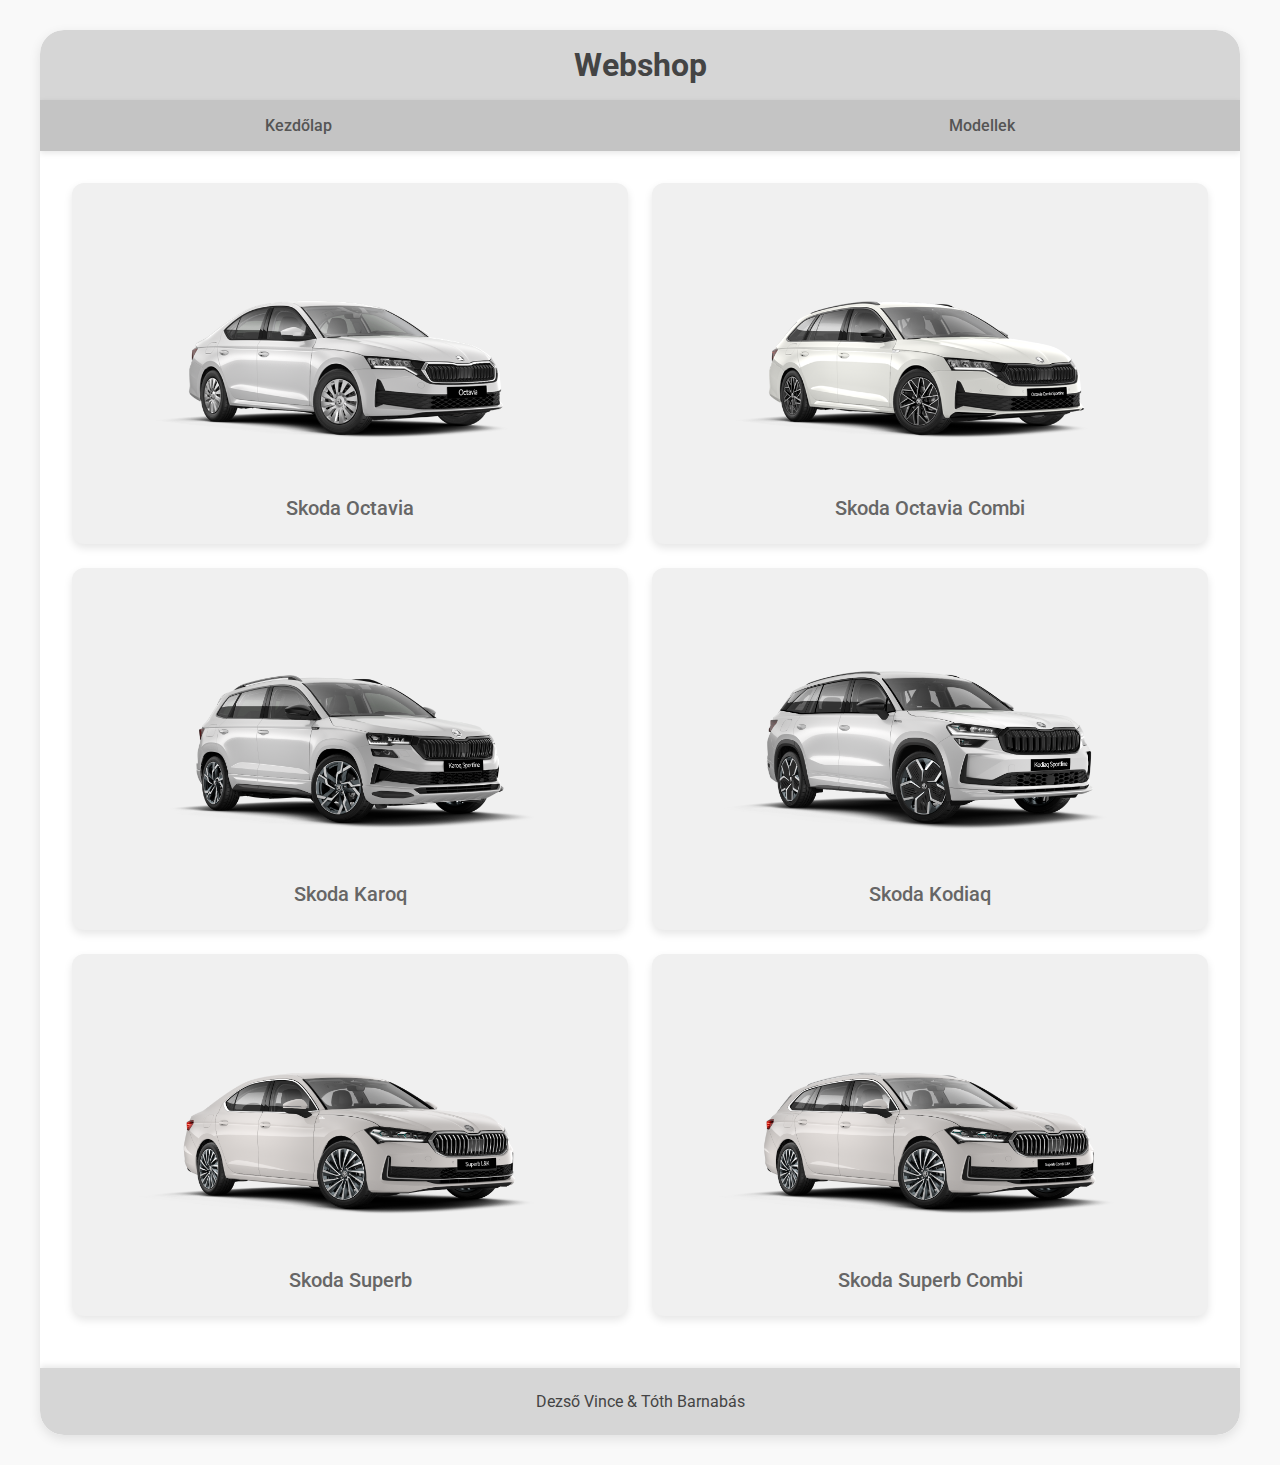
<file: index.html>
<!DOCTYPE html>
<html lang="hu">
<head>
    <meta charset="UTF-8">
    <meta name="viewport" content="width=device-width, initial-scale=1.0">
    <title>Skoda</title>
    <link rel="stylesheet" href="elrendezes.css">
</head>
<body>
    <main>
        <header>
            <h1>Webshop</h1>
        </header>
        <nav>
            <ul>
                <li><a href="#">Kezdőlap</a></li>
                <li><a href="#">Modellek</a></li>
            </ul>
        </nav>
        <aside>

        </aside>
        <article>
            <div class="kepek">
                <a href="octavia.html"><img src="kepek/octavia_white.webp" alt="octavia_white"></a>
                <h2>Skoda Octavia</h2>
            </div>
            <div class="kepek">
                <a href="octaviacombi.html"><img src="kepek/octaviacombi_white.webp" alt="octaviacombi_white"></a>
                <h2>Skoda Octavia Combi</h2>
            </div>
            <div class="kepek">
                <a href="karoq.html"><img src="kepek/karoq_white.webp" alt="karoq_white"></a>
                <h2>Skoda Karoq</h2>
            </div>
            <div class="kepek">
                <a href="kodiaq.html"><img src="kepek/kodiaq_white.webp" alt="kodiaq_white"></a>
                <h2>Skoda Kodiaq</h2>
            </div>
            <div class="kepek">
                <a href="superb.html"><img src="kepek/superb_white.webp" alt="superb_white"></a>
                <h2>Skoda Superb</h2>
            </div>
            <div class="kepek">
                <a href="superbcombi.html"><img src="kepek/superbcombi_white.webp" alt="superbcombi_white"></a>
                <h2>Skoda Superb Combi</h2>
            </div>
        </article>
        <footer>
            <p>Dezső Vince & Tóth Barnabás</p>
        </footer>
    </main>
</body>
</html>
</file>
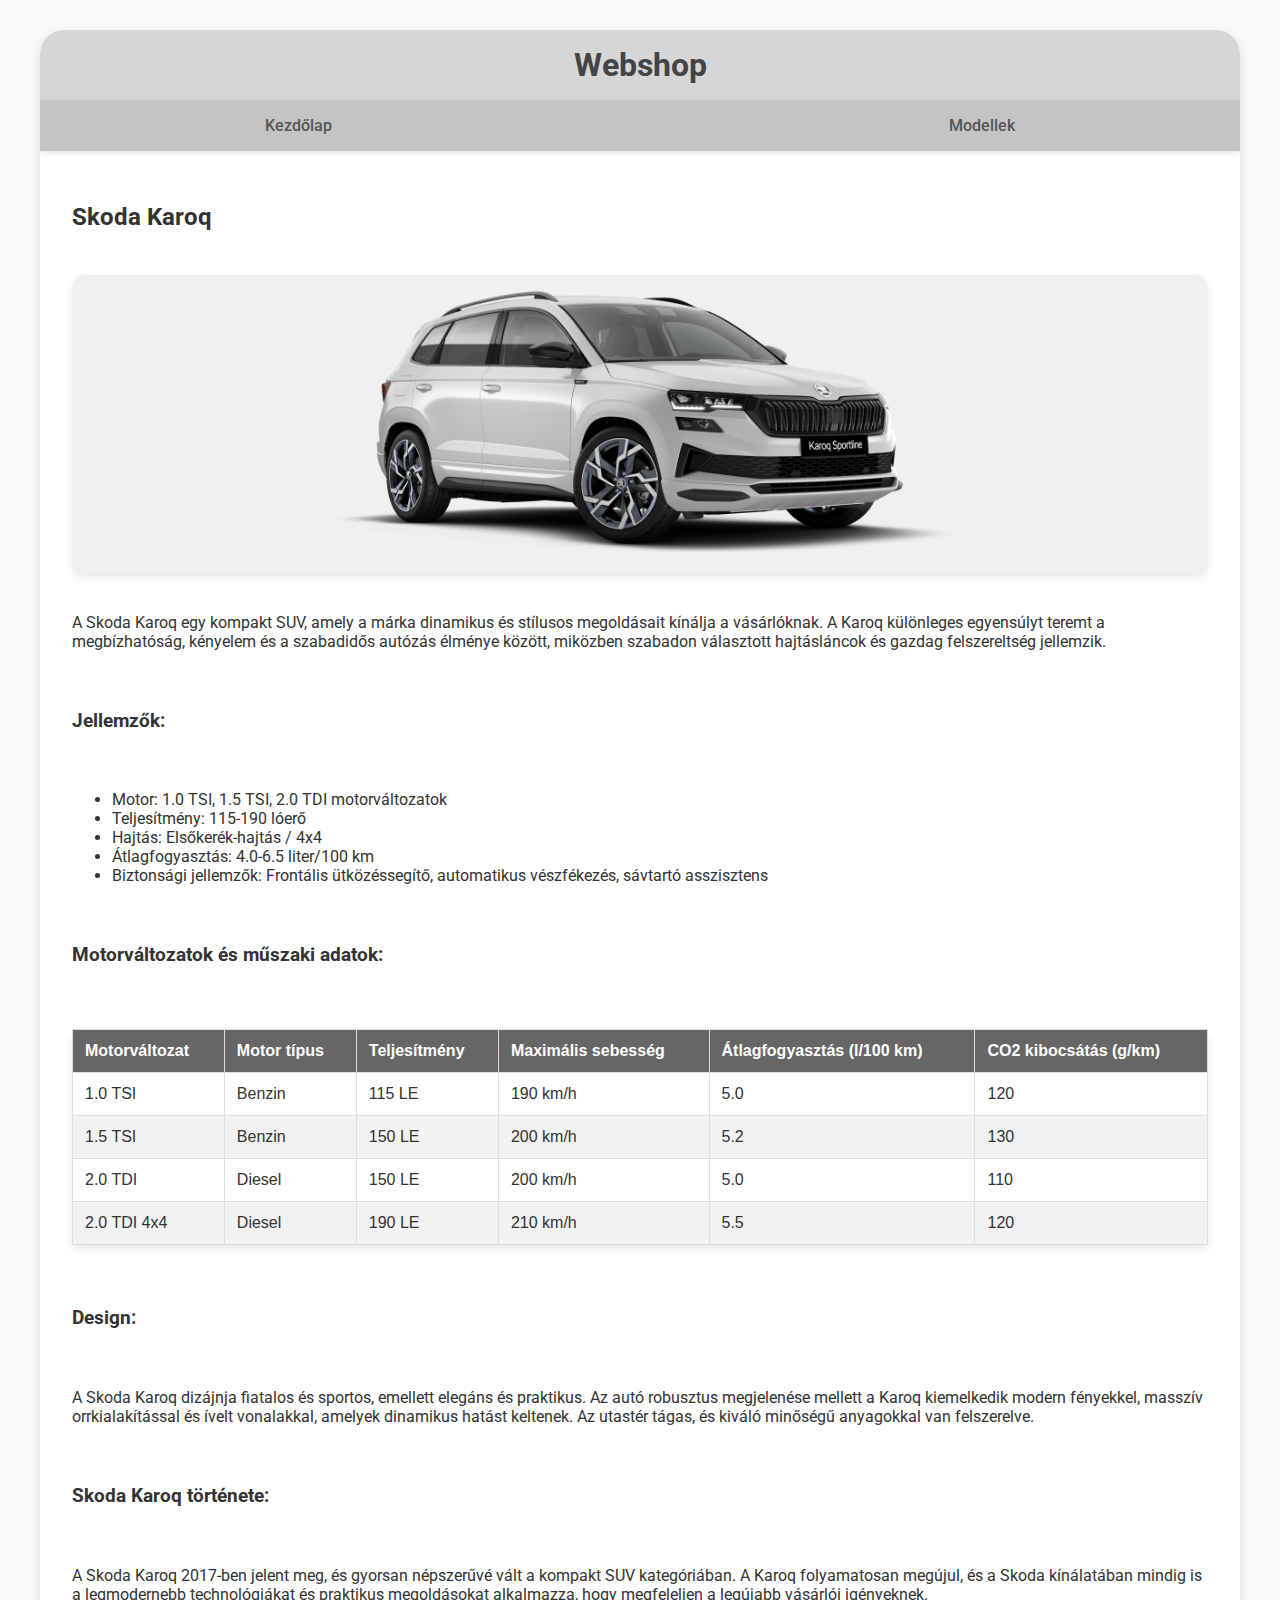
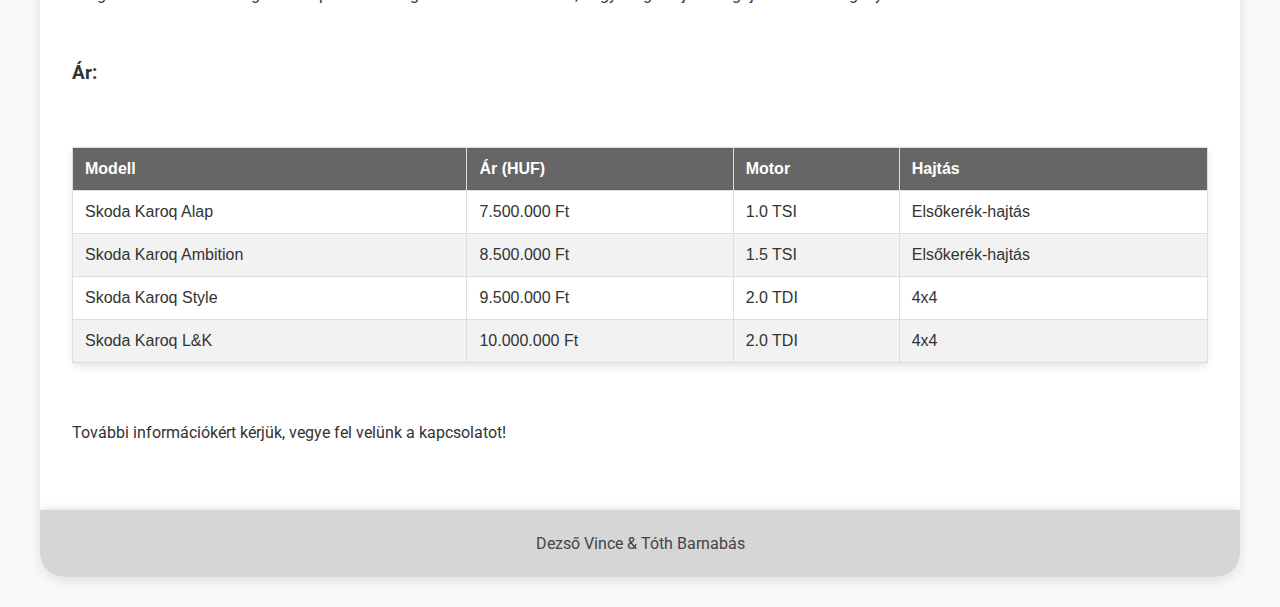
<file: karoq.html>
<!DOCTYPE html>
<html lang="hu">
<head>
    <meta charset="UTF-8">
    <meta name="viewport" content="width=device-width, initial-scale=1.0">
    <title>Skoda Karoq</title>
    <link rel="stylesheet" href="elrendezes.css">
    <link rel="stylesheet" href="style.css">
</head>
<body>
    <main>
        <header>
            <h1>Webshop</h1>
        </header>
        <nav>
            <ul>
                <li><a href="index.html">Kezdőlap</a></li>
                <li><a href="models.html">Modellek</a></li>
            </ul>
        </nav>
        <article>
            <h2>Skoda Karoq</h2>
            <div class="kepek">
                <img src="kepek/karoq_white.webp" alt="Skoda Karoq" />
            </div>
            <p>A Skoda Karoq egy kompakt SUV, amely a márka dinamikus és stílusos megoldásait kínálja a vásárlóknak. A Karoq különleges egyensúlyt teremt a megbízhatóság, kényelem és a szabadidős autózás élménye között, miközben szabadon választott hajtásláncok és gazdag felszereltség jellemzik.</p>

            <h3>Jellemzők:</h3>
            <ul>
                <li>Motor: 1.0 TSI, 1.5 TSI, 2.0 TDI motorváltozatok</li>
                <li>Teljesítmény: 115-190 lóerő</li>
                <li>Hajtás: Elsőkerék-hajtás / 4x4</li>
                <li>Átlagfogyasztás: 4.0-6.5 liter/100 km</li>
                <li>Biztonsági jellemzők: Frontális ütközéssegítő, automatikus vészfékezés, sávtartó asszisztens</li>
            </ul>

            <h3>Motorváltozatok és műszaki adatok:</h3>
            <table>
                <thead>
                    <tr>
                        <th>Motorváltozat</th>
                        <th>Motor típus</th>
                        <th>Teljesítmény</th>
                        <th>Maximális sebesség</th>
                        <th>Átlagfogyasztás (l/100 km)</th>
                        <th>CO2 kibocsátás (g/km)</th>
                    </tr>
                </thead>
                <tbody>
                    <tr>
                        <td>1.0 TSI</td>
                        <td>Benzin</td>
                        <td>115 LE</td>
                        <td>190 km/h</td>
                        <td>5.0</td>
                        <td>120</td>
                    </tr>
                    <tr>
                        <td>1.5 TSI</td>
                        <td>Benzin</td>
                        <td>150 LE</td>
                        <td>200 km/h</td>
                        <td>5.2</td>
                        <td>130</td>
                    </tr>
                    <tr>
                        <td>2.0 TDI</td>
                        <td>Diesel</td>
                        <td>150 LE</td>
                        <td>200 km/h</td>
                        <td>5.0</td>
                        <td>110</td>
                    </tr>
                    <tr>
                        <td>2.0 TDI 4x4</td>
                        <td>Diesel</td>
                        <td>190 LE</td>
                        <td>210 km/h</td>
                        <td>5.5</td>
                        <td>120</td>
                    </tr>
                </tbody>
            </table>

            <h3>Design:</h3>
            <p>A Skoda Karoq dizájnja fiatalos és sportos, emellett elegáns és praktikus. Az autó robusztus megjelenése mellett a Karoq kiemelkedik modern fényekkel, masszív orrkialakítással és ívelt vonalakkal, amelyek dinamikus hatást keltenek. Az utastér tágas, és kiváló minőségű anyagokkal van felszerelve.</p>

            <h3>Skoda Karoq története:</h3>
            <p>A Skoda Karoq 2017-ben jelent meg, és gyorsan népszerűvé vált a kompakt SUV kategóriában. A Karoq folyamatosan megújul, és a Skoda kínálatában mindig is a legmodernebb technológiákat és praktikus megoldásokat alkalmazza, hogy megfeleljen a legújabb vásárlói igényeknek.</p>

            <h3>Ár:</h3>
            <table>
                <thead>
                    <tr>
                        <th>Modell</th>
                        <th>Ár (HUF)</th>
                        <th>Motor</th>
                        <th>Hajtás</th>
                    </tr>
                </thead>
                <tbody>
                    <tr>
                        <td>Skoda Karoq Alap</td>
                        <td>7.500.000 Ft</td>
                        <td>1.0 TSI</td>
                        <td>Elsőkerék-hajtás</td>
                    </tr>
                    <tr>
                        <td>Skoda Karoq Ambition</td>
                        <td>8.500.000 Ft</td>
                        <td>1.5 TSI</td>
                        <td>Elsőkerék-hajtás</td>
                    </tr>
                    <tr>
                        <td>Skoda Karoq Style</td>
                        <td>9.500.000 Ft</td>
                        <td>2.0 TDI</td>
                        <td>4x4</td>
                    </tr>
                    <tr>
                        <td>Skoda Karoq L&K</td>
                        <td>10.000.000 Ft</td>
                        <td>2.0 TDI</td>
                        <td>4x4</td>
                    </tr>
                </tbody>
            </table>

            <p>További információkért kérjük, vegye fel velünk a kapcsolatot!</p>
        </article>
        <footer>
            <p>Dezső Vince & Tóth Barnabás</p>
        </footer>
    </main>
</body>
</html>
</file>
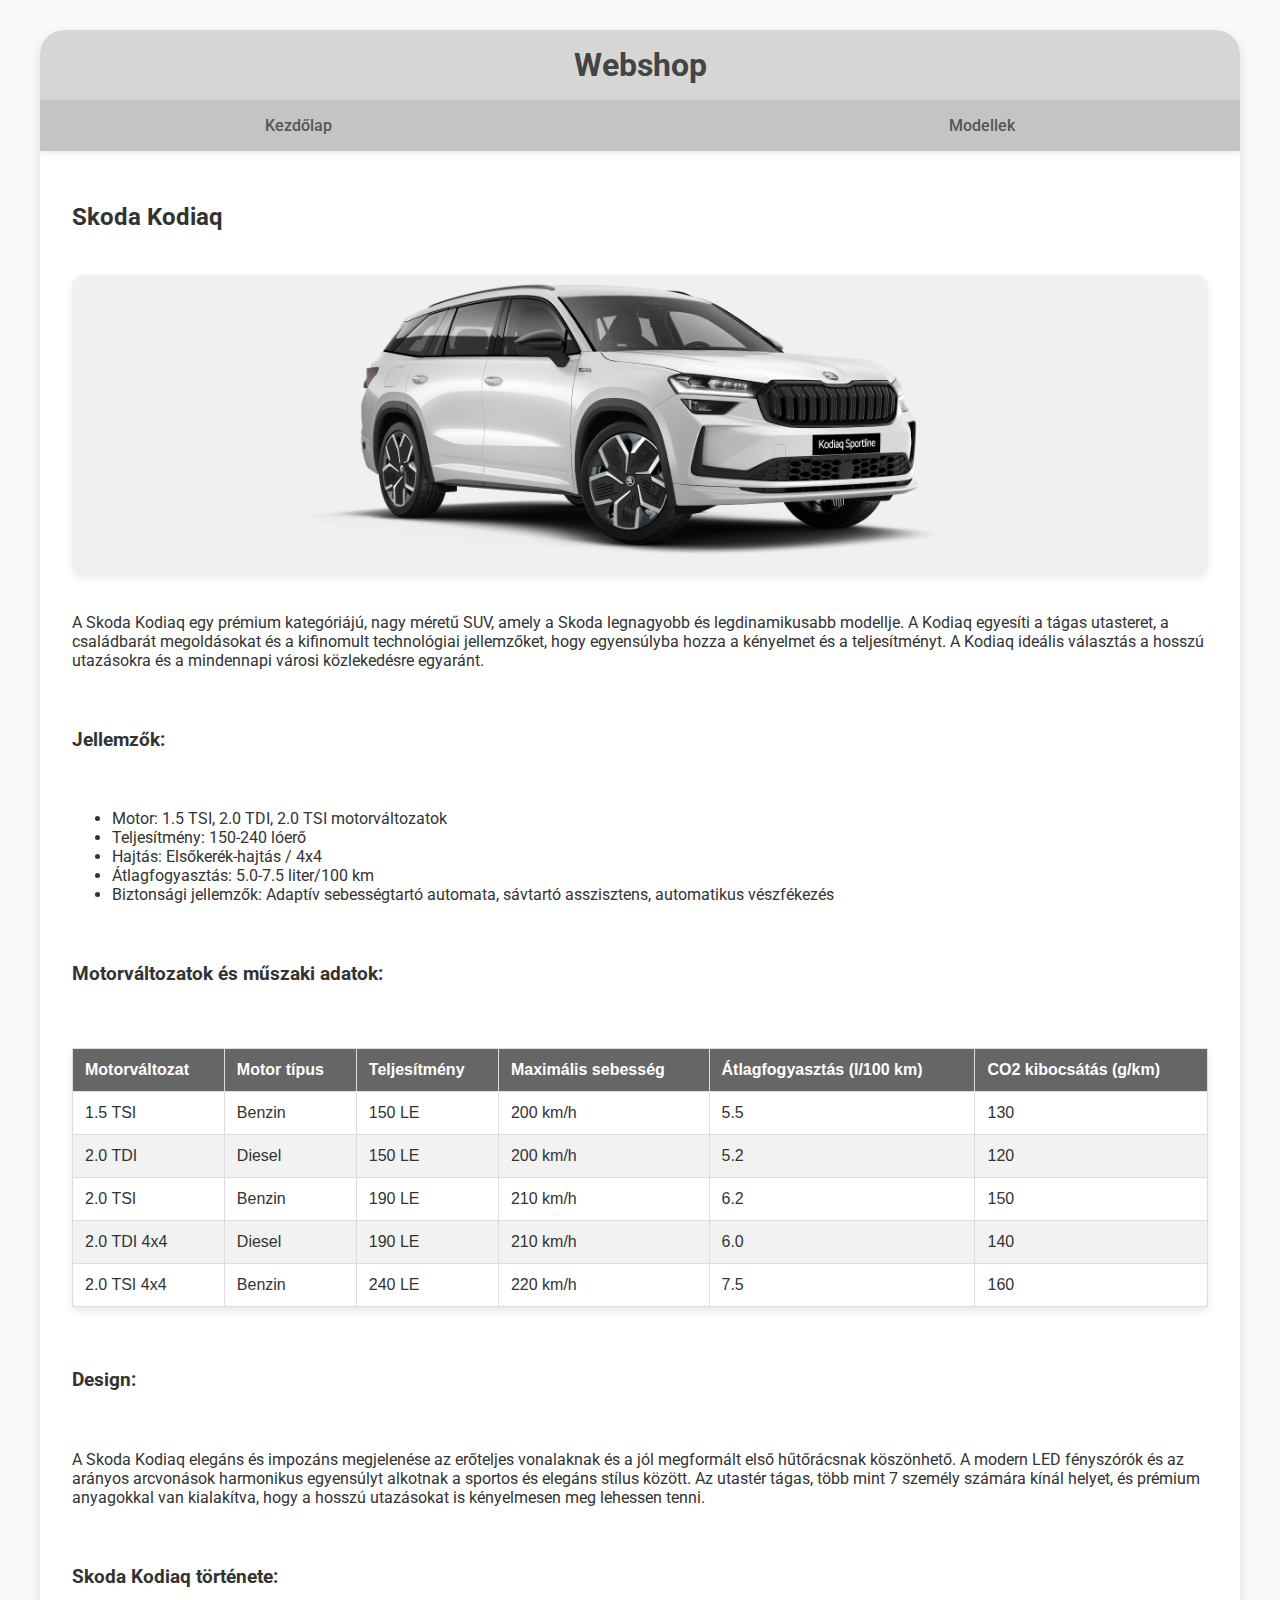
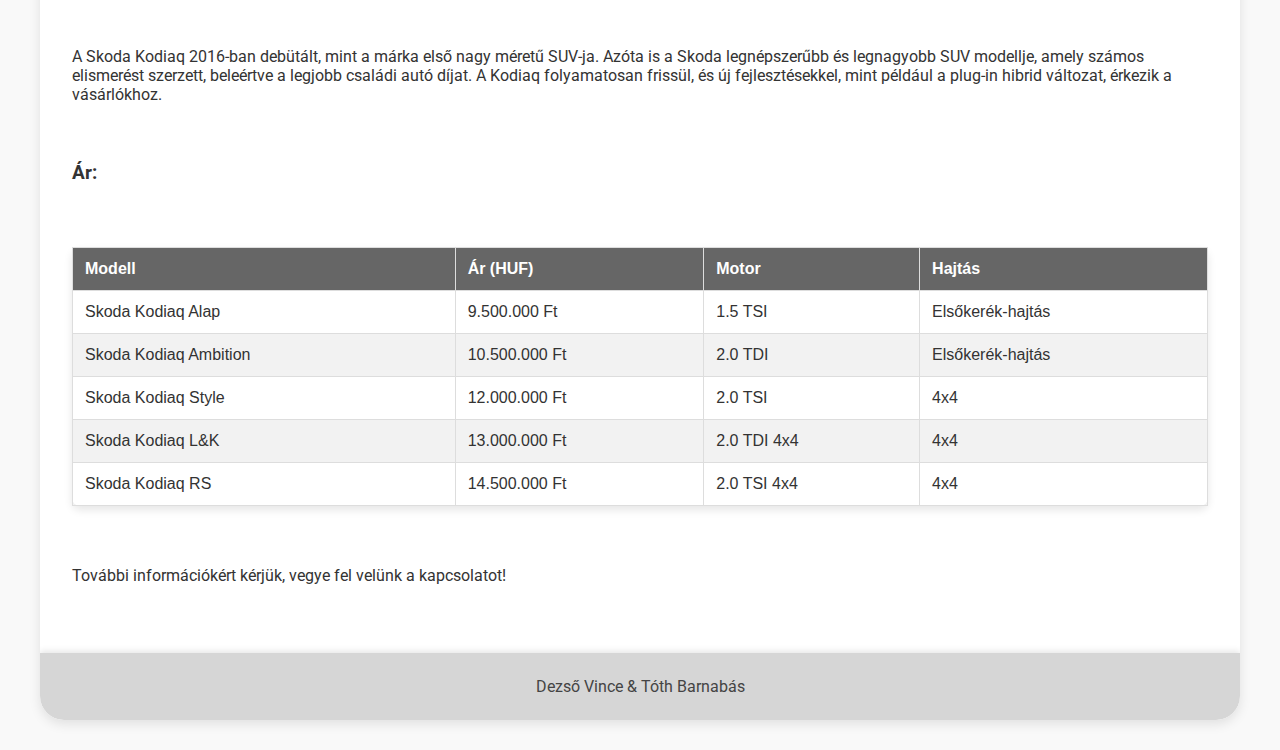
<file: kodiaq.html>
<!DOCTYPE html>
<html lang="hu">
<head>
    <meta charset="UTF-8">
    <meta name="viewport" content="width=device-width, initial-scale=1.0">
    <title>Skoda Kodiaq</title>
    <link rel="stylesheet" href="elrendezes.css">
    <link rel="stylesheet" href="style.css">
</head>
<body>
    <main>
        <header>
            <h1>Webshop</h1>
        </header>
        <nav>
            <ul>
                <li><a href="index.html">Kezdőlap</a></li>
                <li><a href="models.html">Modellek</a></li>
            </ul>
        </nav>
        <article>
            <h2>Skoda Kodiaq</h2>
            <div class="kepek">
                <img src="kepek/kodiaq_white.webp" alt="Skoda Kodiaq" />
            </div>
            <p>A Skoda Kodiaq egy prémium kategóriájú, nagy méretű SUV, amely a Skoda legnagyobb és legdinamikusabb modellje. A Kodiaq egyesíti a tágas utasteret, a családbarát megoldásokat és a kifinomult technológiai jellemzőket, hogy egyensúlyba hozza a kényelmet és a teljesítményt. A Kodiaq ideális választás a hosszú utazásokra és a mindennapi városi közlekedésre egyaránt.</p>

            <h3>Jellemzők:</h3>
            <ul>
                <li>Motor: 1.5 TSI, 2.0 TDI, 2.0 TSI motorváltozatok</li>
                <li>Teljesítmény: 150-240 lóerő</li>
                <li>Hajtás: Elsőkerék-hajtás / 4x4</li>
                <li>Átlagfogyasztás: 5.0-7.5 liter/100 km</li>
                <li>Biztonsági jellemzők: Adaptív sebességtartó automata, sávtartó asszisztens, automatikus vészfékezés</li>
            </ul>

            <h3>Motorváltozatok és műszaki adatok:</h3>
            <table>
                <thead>
                    <tr>
                        <th>Motorváltozat</th>
                        <th>Motor típus</th>
                        <th>Teljesítmény</th>
                        <th>Maximális sebesség</th>
                        <th>Átlagfogyasztás (l/100 km)</th>
                        <th>CO2 kibocsátás (g/km)</th>
                    </tr>
                </thead>
                <tbody>
                    <tr>
                        <td>1.5 TSI</td>
                        <td>Benzin</td>
                        <td>150 LE</td>
                        <td>200 km/h</td>
                        <td>5.5</td>
                        <td>130</td>
                    </tr>
                    <tr>
                        <td>2.0 TDI</td>
                        <td>Diesel</td>
                        <td>150 LE</td>
                        <td>200 km/h</td>
                        <td>5.2</td>
                        <td>120</td>
                    </tr>
                    <tr>
                        <td>2.0 TSI</td>
                        <td>Benzin</td>
                        <td>190 LE</td>
                        <td>210 km/h</td>
                        <td>6.2</td>
                        <td>150</td>
                    </tr>
                    <tr>
                        <td>2.0 TDI 4x4</td>
                        <td>Diesel</td>
                        <td>190 LE</td>
                        <td>210 km/h</td>
                        <td>6.0</td>
                        <td>140</td>
                    </tr>
                    <tr>
                        <td>2.0 TSI 4x4</td>
                        <td>Benzin</td>
                        <td>240 LE</td>
                        <td>220 km/h</td>
                        <td>7.5</td>
                        <td>160</td>
                    </tr>
                </tbody>
            </table>

            <h3>Design:</h3>
            <p>A Skoda Kodiaq elegáns és impozáns megjelenése az erőteljes vonalaknak és a jól megformált első hűtőrácsnak köszönhető. A modern LED fényszórók és az arányos arcvonások harmonikus egyensúlyt alkotnak a sportos és elegáns stílus között. Az utastér tágas, több mint 7 személy számára kínál helyet, és prémium anyagokkal van kialakítva, hogy a hosszú utazásokat is kényelmesen meg lehessen tenni.</p>

            <h3>Skoda Kodiaq története:</h3>
            <p>A Skoda Kodiaq 2016-ban debütált, mint a márka első nagy méretű SUV-ja. Azóta is a Skoda legnépszerűbb és legnagyobb SUV modellje, amely számos elismerést szerzett, beleértve a legjobb családi autó díjat. A Kodiaq folyamatosan frissül, és új fejlesztésekkel, mint például a plug-in hibrid változat, érkezik a vásárlókhoz.</p>

            <h3>Ár:</h3>
            <table>
                <thead>
                    <tr>
                        <th>Modell</th>
                        <th>Ár (HUF)</th>
                        <th>Motor</th>
                        <th>Hajtás</th>
                    </tr>
                </thead>
                <tbody>
                    <tr>
                        <td>Skoda Kodiaq Alap</td>
                        <td>9.500.000 Ft</td>
                        <td>1.5 TSI</td>
                        <td>Elsőkerék-hajtás</td>
                    </tr>
                    <tr>
                        <td>Skoda Kodiaq Ambition</td>
                        <td>10.500.000 Ft</td>
                        <td>2.0 TDI</td>
                        <td>Elsőkerék-hajtás</td>
                    </tr>
                    <tr>
                        <td>Skoda Kodiaq Style</td>
                        <td>12.000.000 Ft</td>
                        <td>2.0 TSI</td>
                        <td>4x4</td>
                    </tr>
                    <tr>
                        <td>Skoda Kodiaq L&K</td>
                        <td>13.000.000 Ft</td>
                        <td>2.0 TDI 4x4</td>
                        <td>4x4</td>
                    </tr>
                    <tr>
                        <td>Skoda Kodiaq RS</td>
                        <td>14.500.000 Ft</td>
                        <td>2.0 TSI 4x4</td>
                        <td>4x4</td>
                    </tr>
                </tbody>
            </table>

            <p>További információkért kérjük, vegye fel velünk a kapcsolatot!</p>
        </article>
        <footer>
            <p>Dezső Vince & Tóth Barnabás</p>
        </footer>
    </main>
</body>
</html>
</file>
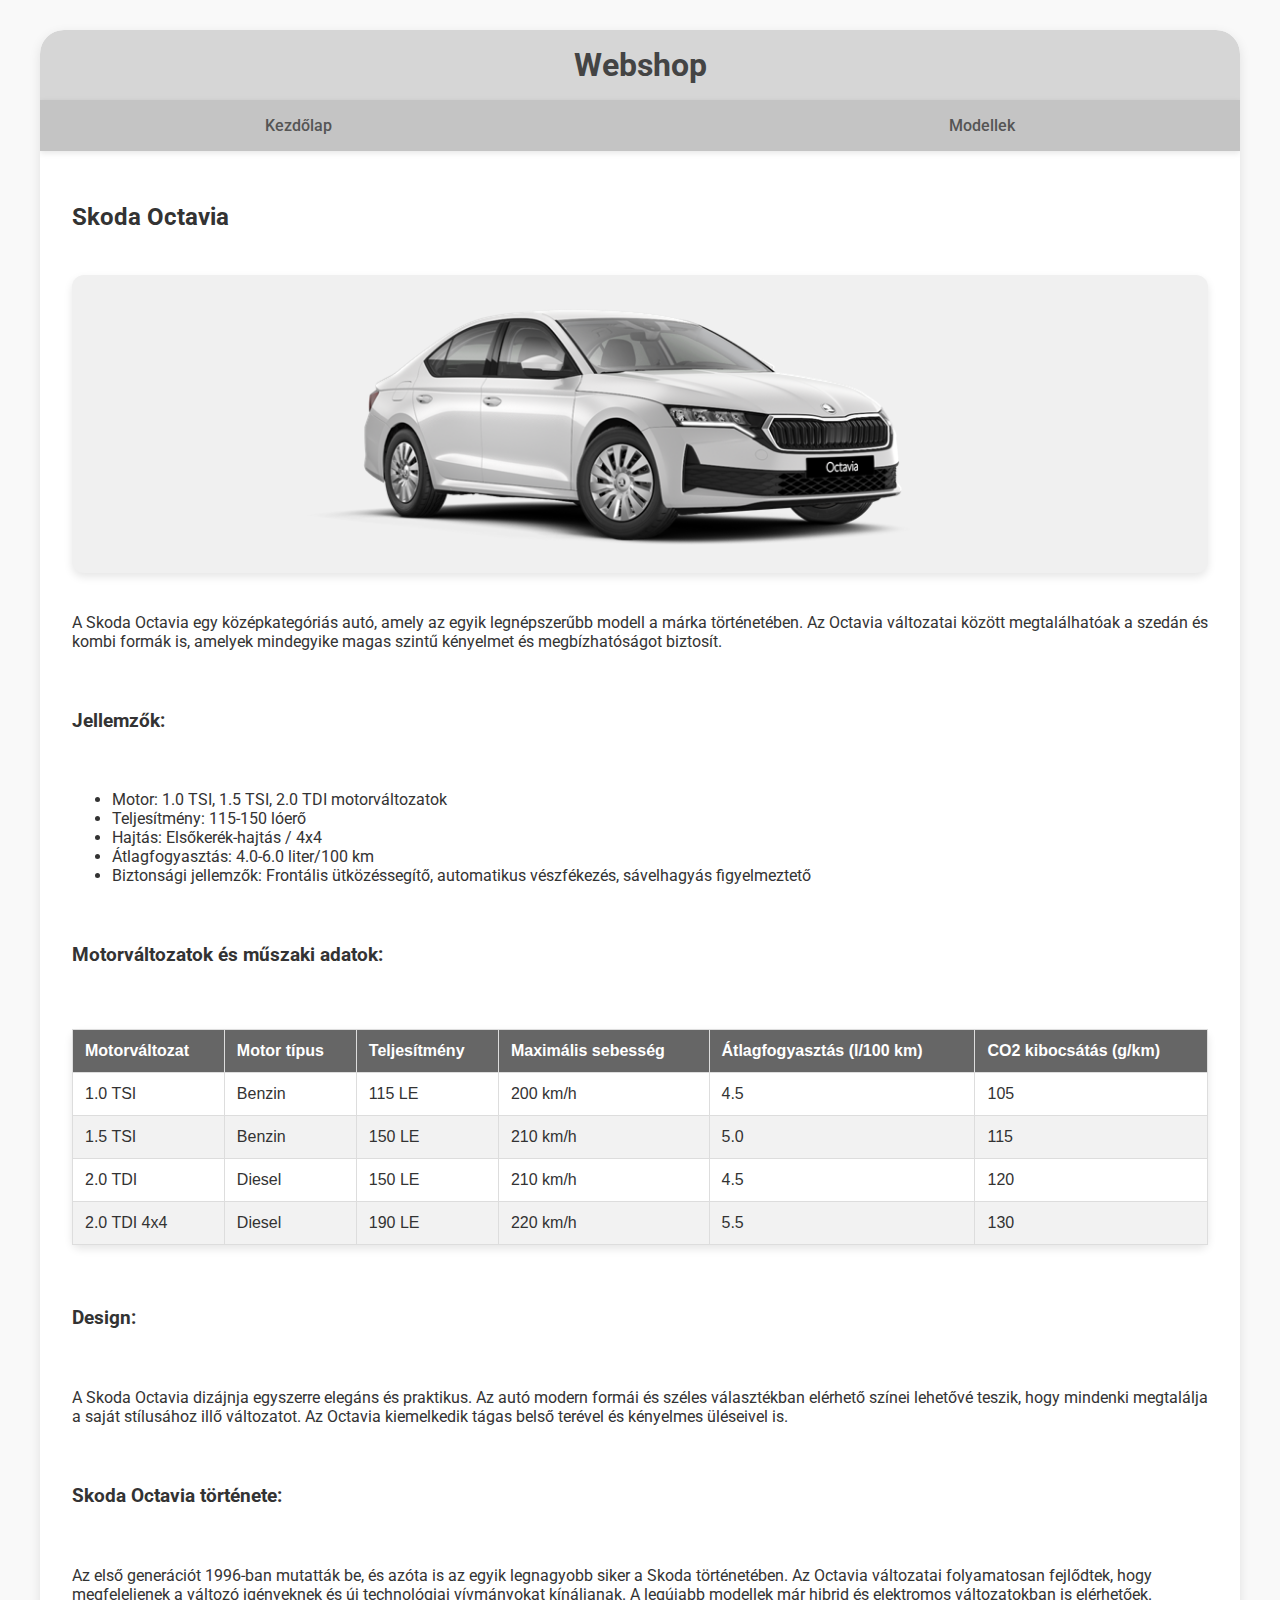
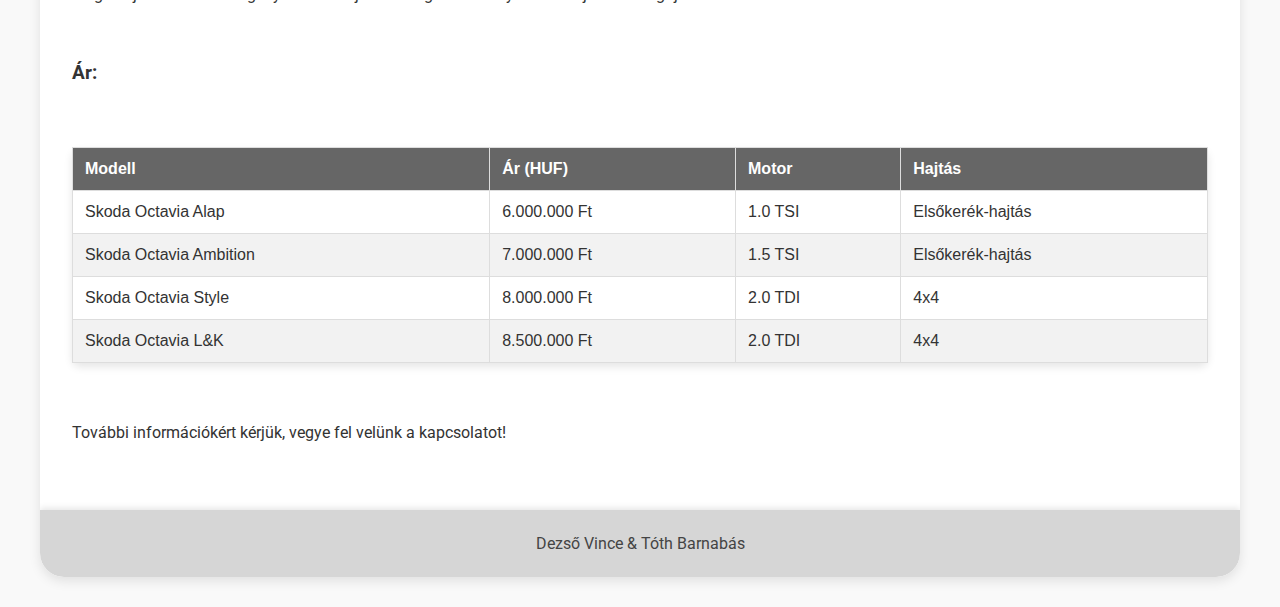
<file: octavia.html>
<!DOCTYPE html>
<html lang="hu">
<head>
    <meta charset="UTF-8">
    <meta name="viewport" content="width=device-width, initial-scale=1.0">
    <title>Skoda Octavia</title>
    <link rel="stylesheet" href="elrendezes.css">
    <link rel="stylesheet" href="style.css">
</head>
<body>
    <main>
        <header>
            <h1>Webshop</h1>
        </header>
        <nav>
            <ul>
                <li><a href="index.html">Kezdőlap</a></li>
                <li><a href="models.html">Modellek</a></li>
            </ul>
        </nav>
        <article>
            <h2>Skoda Octavia</h2>
            <div class="kepek">
                <img src="kepek/octavia_white.webp" alt="Skoda Octavia" />
            </div>
            <p>A Skoda Octavia egy középkategóriás autó, amely az egyik legnépszerűbb modell a márka történetében. Az Octavia változatai között megtalálhatóak a szedán és kombi formák is, amelyek mindegyike magas szintű kényelmet és megbízhatóságot biztosít.</p>

            <h3>Jellemzők:</h3>
            <ul>
                <li>Motor: 1.0 TSI, 1.5 TSI, 2.0 TDI motorváltozatok</li>
                <li>Teljesítmény: 115-150 lóerő</li>
                <li>Hajtás: Elsőkerék-hajtás / 4x4</li>
                <li>Átlagfogyasztás: 4.0-6.0 liter/100 km</li>
                <li>Biztonsági jellemzők: Frontális ütközéssegítő, automatikus vészfékezés, sávelhagyás figyelmeztető</li>
            </ul>

            <h3>Motorváltozatok és műszaki adatok:</h3>
            <table>
                <thead>
                    <tr>
                        <th>Motorváltozat</th>
                        <th>Motor típus</th>
                        <th>Teljesítmény</th>
                        <th>Maximális sebesség</th>
                        <th>Átlagfogyasztás (l/100 km)</th>
                        <th>CO2 kibocsátás (g/km)</th>
                    </tr>
                </thead>
                <tbody>
                    <tr>
                        <td>1.0 TSI</td>
                        <td>Benzin</td>
                        <td>115 LE</td>
                        <td>200 km/h</td>
                        <td>4.5</td>
                        <td>105</td>
                    </tr>
                    <tr>
                        <td>1.5 TSI</td>
                        <td>Benzin</td>
                        <td>150 LE</td>
                        <td>210 km/h</td>
                        <td>5.0</td>
                        <td>115</td>
                    </tr>
                    <tr>
                        <td>2.0 TDI</td>
                        <td>Diesel</td>
                        <td>150 LE</td>
                        <td>210 km/h</td>
                        <td>4.5</td>
                        <td>120</td>
                    </tr>
                    <tr>
                        <td>2.0 TDI 4x4</td>
                        <td>Diesel</td>
                        <td>190 LE</td>
                        <td>220 km/h</td>
                        <td>5.5</td>
                        <td>130</td>
                    </tr>
                </tbody>
            </table>

            <h3>Design:</h3>
            <p>A Skoda Octavia dizájnja egyszerre elegáns és praktikus. Az autó modern formái és széles választékban elérhető színei lehetővé teszik, hogy mindenki megtalálja a saját stílusához illő változatot. Az Octavia kiemelkedik tágas belső terével és kényelmes üléseivel is.</p>

            <h3>Skoda Octavia története:</h3>
            <p>Az első generációt 1996-ban mutatták be, és azóta is az egyik legnagyobb siker a Skoda történetében. Az Octavia változatai folyamatosan fejlődtek, hogy megfeleljenek a változó igényeknek és új technológiai vívmányokat kínáljanak. A legújabb modellek már hibrid és elektromos változatokban is elérhetőek.</p>

            <h3>Ár:</h3>
            <table>
                <thead>
                    <tr>
                        <th>Modell</th>
                        <th>Ár (HUF)</th>
                        <th>Motor</th>
                        <th>Hajtás</th>
                    </tr>
                </thead>
                <tbody>
                    <tr>
                        <td>Skoda Octavia Alap</td>
                        <td>6.000.000 Ft</td>
                        <td>1.0 TSI</td>
                        <td>Elsőkerék-hajtás</td>
                    </tr>
                    <tr>
                        <td>Skoda Octavia Ambition</td>
                        <td>7.000.000 Ft</td>
                        <td>1.5 TSI</td>
                        <td>Elsőkerék-hajtás</td>
                    </tr>
                    <tr>
                        <td>Skoda Octavia Style</td>
                        <td>8.000.000 Ft</td>
                        <td>2.0 TDI</td>
                        <td>4x4</td>
                    </tr>
                    <tr>
                        <td>Skoda Octavia L&K</td>
                        <td>8.500.000 Ft</td>
                        <td>2.0 TDI</td>
                        <td>4x4</td>
                    </tr>
                </tbody>
            </table>

            <p>További információkért kérjük, vegye fel velünk a kapcsolatot!</p>
        </article>
        <footer>
            <p>Dezső Vince & Tóth Barnabás</p>
        </footer>
    </main>
</body>
</html>
</file>
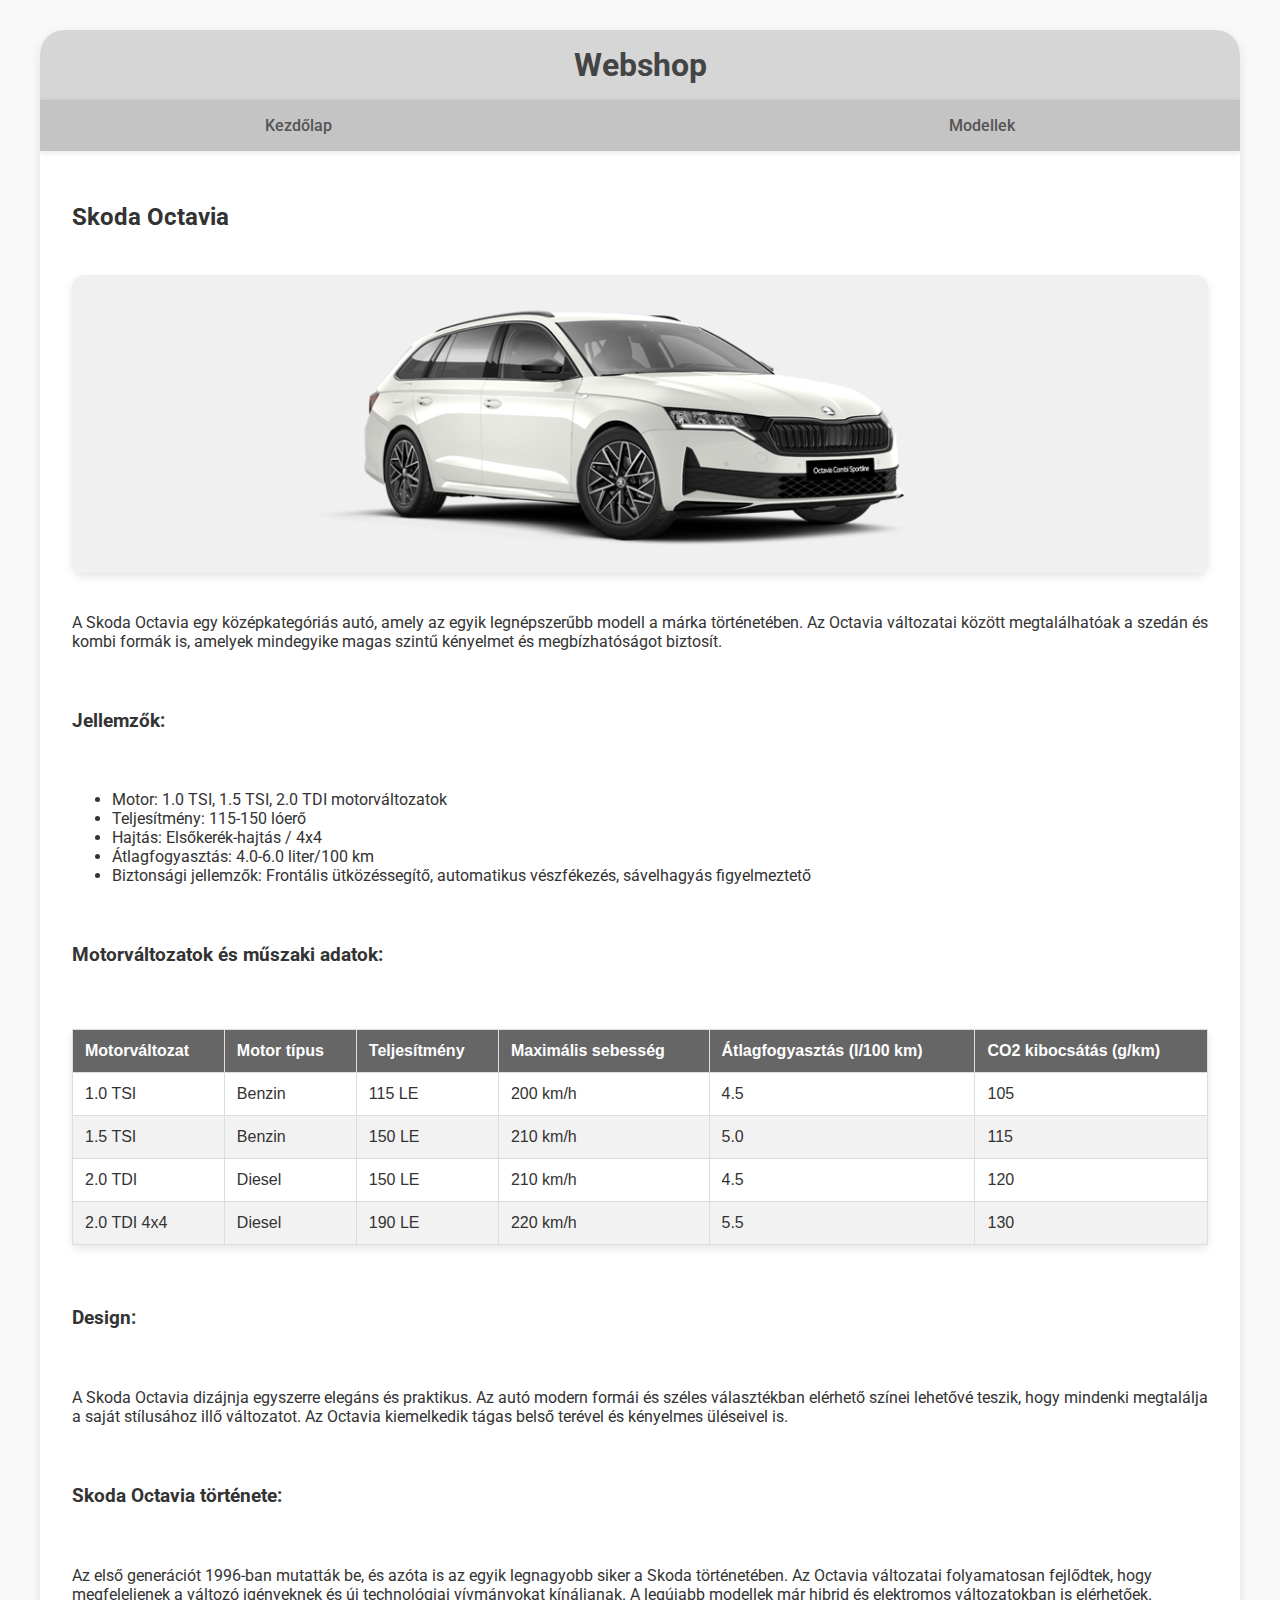
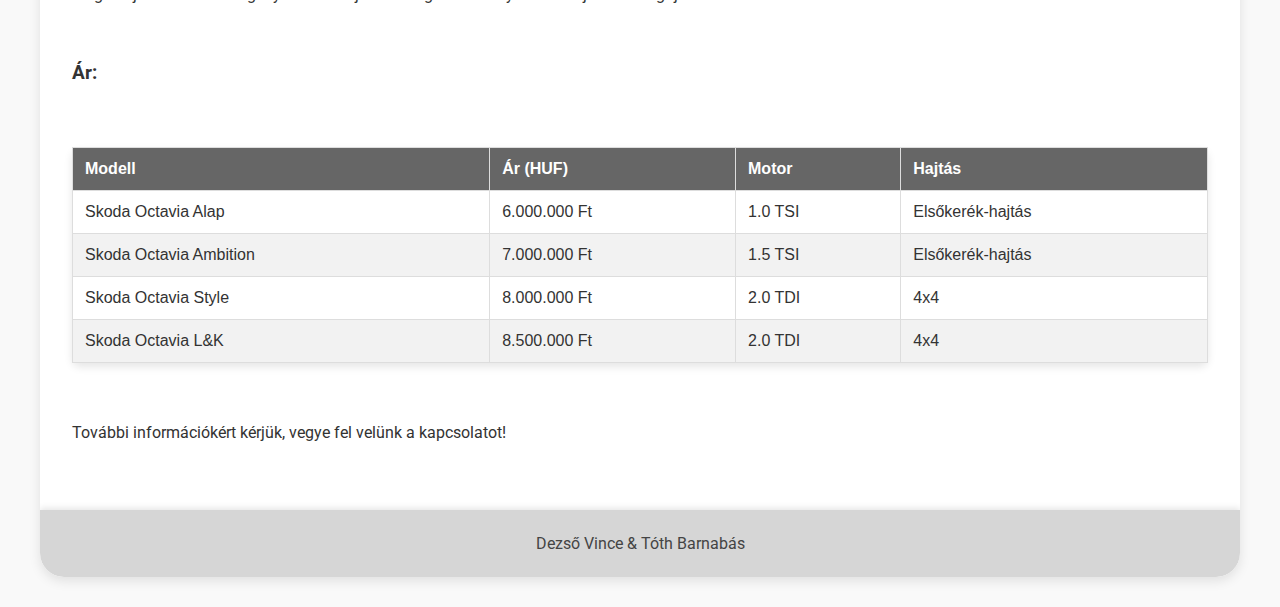
<file: octaviacombi.html>
<!DOCTYPE html>
<html lang="hu">
<head>
    <meta charset="UTF-8">
    <meta name="viewport" content="width=device-width, initial-scale=1.0">
    <title>Skoda Octavia</title>
    <link rel="stylesheet" href="elrendezes.css">
    <link rel="stylesheet" href="style.css">
</head>
<body>
    <main>
        <header>
            <h1>Webshop</h1>
        </header>
        <nav>
            <ul>
                <li><a href="index.html">Kezdőlap</a></li>
                <li><a href="models.html">Modellek</a></li>
            </ul>
        </nav>
        <article>
            <h2>Skoda Octavia</h2>
            <div class="kepek">
                <img src="kepek/octaviacombi_white.webp" alt="Skoda Octavia" />
            </div>
            <p>A Skoda Octavia egy középkategóriás autó, amely az egyik legnépszerűbb modell a márka történetében. Az Octavia változatai között megtalálhatóak a szedán és kombi formák is, amelyek mindegyike magas szintű kényelmet és megbízhatóságot biztosít.</p>

            <h3>Jellemzők:</h3>
            <ul>
                <li>Motor: 1.0 TSI, 1.5 TSI, 2.0 TDI motorváltozatok</li>
                <li>Teljesítmény: 115-150 lóerő</li>
                <li>Hajtás: Elsőkerék-hajtás / 4x4</li>
                <li>Átlagfogyasztás: 4.0-6.0 liter/100 km</li>
                <li>Biztonsági jellemzők: Frontális ütközéssegítő, automatikus vészfékezés, sávelhagyás figyelmeztető</li>
            </ul>

            <h3>Motorváltozatok és műszaki adatok:</h3>
            <table>
                <thead>
                    <tr>
                        <th>Motorváltozat</th>
                        <th>Motor típus</th>
                        <th>Teljesítmény</th>
                        <th>Maximális sebesség</th>
                        <th>Átlagfogyasztás (l/100 km)</th>
                        <th>CO2 kibocsátás (g/km)</th>
                    </tr>
                </thead>
                <tbody>
                    <tr>
                        <td>1.0 TSI</td>
                        <td>Benzin</td>
                        <td>115 LE</td>
                        <td>200 km/h</td>
                        <td>4.5</td>
                        <td>105</td>
                    </tr>
                    <tr>
                        <td>1.5 TSI</td>
                        <td>Benzin</td>
                        <td>150 LE</td>
                        <td>210 km/h</td>
                        <td>5.0</td>
                        <td>115</td>
                    </tr>
                    <tr>
                        <td>2.0 TDI</td>
                        <td>Diesel</td>
                        <td>150 LE</td>
                        <td>210 km/h</td>
                        <td>4.5</td>
                        <td>120</td>
                    </tr>
                    <tr>
                        <td>2.0 TDI 4x4</td>
                        <td>Diesel</td>
                        <td>190 LE</td>
                        <td>220 km/h</td>
                        <td>5.5</td>
                        <td>130</td>
                    </tr>
                </tbody>
            </table>

            <h3>Design:</h3>
            <p>A Skoda Octavia dizájnja egyszerre elegáns és praktikus. Az autó modern formái és széles választékban elérhető színei lehetővé teszik, hogy mindenki megtalálja a saját stílusához illő változatot. Az Octavia kiemelkedik tágas belső terével és kényelmes üléseivel is.</p>

            <h3>Skoda Octavia története:</h3>
            <p>Az első generációt 1996-ban mutatták be, és azóta is az egyik legnagyobb siker a Skoda történetében. Az Octavia változatai folyamatosan fejlődtek, hogy megfeleljenek a változó igényeknek és új technológiai vívmányokat kínáljanak. A legújabb modellek már hibrid és elektromos változatokban is elérhetőek.</p>

            <h3>Ár:</h3>
            <table>
                <thead>
                    <tr>
                        <th>Modell</th>
                        <th>Ár (HUF)</th>
                        <th>Motor</th>
                        <th>Hajtás</th>
                    </tr>
                </thead>
                <tbody>
                    <tr>
                        <td>Skoda Octavia Alap</td>
                        <td>6.000.000 Ft</td>
                        <td>1.0 TSI</td>
                        <td>Elsőkerék-hajtás</td>
                    </tr>
                    <tr>
                        <td>Skoda Octavia Ambition</td>
                        <td>7.000.000 Ft</td>
                        <td>1.5 TSI</td>
                        <td>Elsőkerék-hajtás</td>
                    </tr>
                    <tr>
                        <td>Skoda Octavia Style</td>
                        <td>8.000.000 Ft</td>
                        <td>2.0 TDI</td>
                        <td>4x4</td>
                    </tr>
                    <tr>
                        <td>Skoda Octavia L&K</td>
                        <td>8.500.000 Ft</td>
                        <td>2.0 TDI</td>
                        <td>4x4</td>
                    </tr>
                </tbody>
            </table>

            <p>További információkért kérjük, vegye fel velünk a kapcsolatot!</p>
        </article>
        <footer>
            <p>Dezső Vince & Tóth Barnabás</p>
        </footer>
    </main>
</body>
</html>
</file>
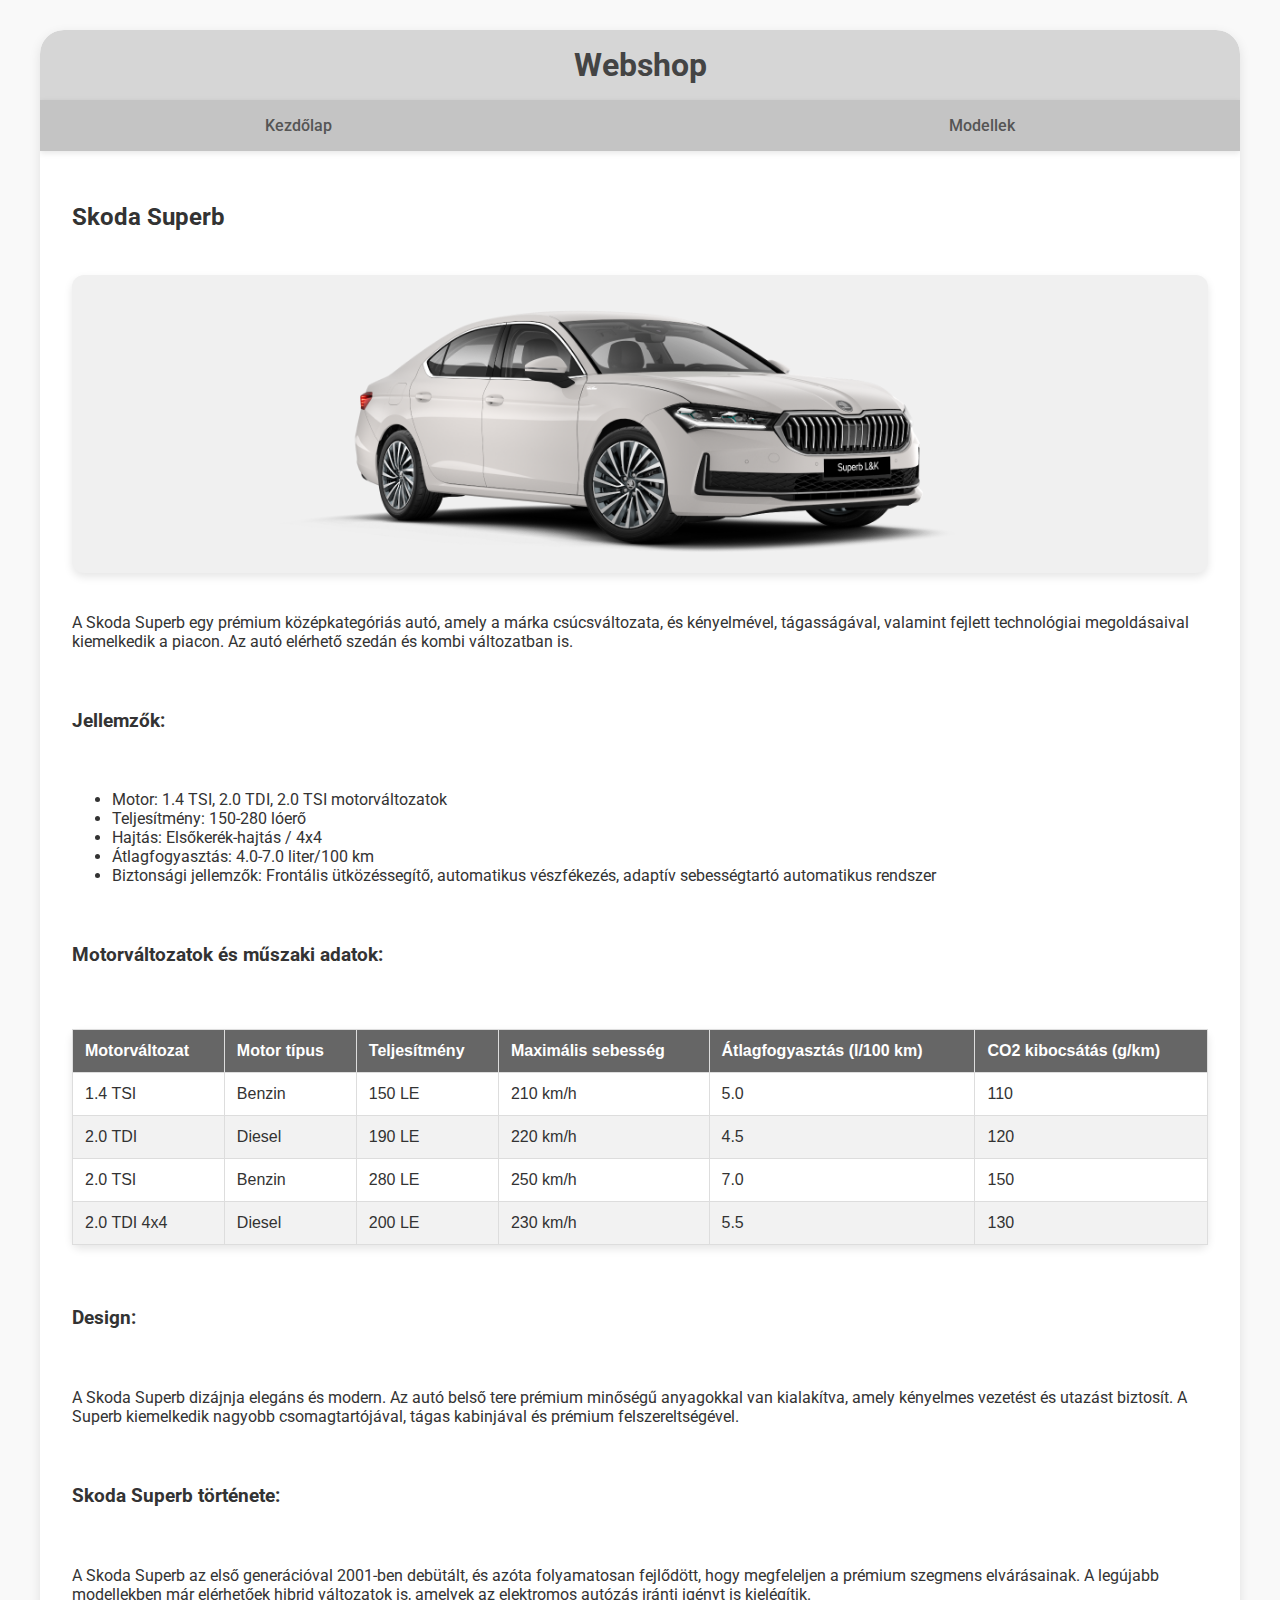
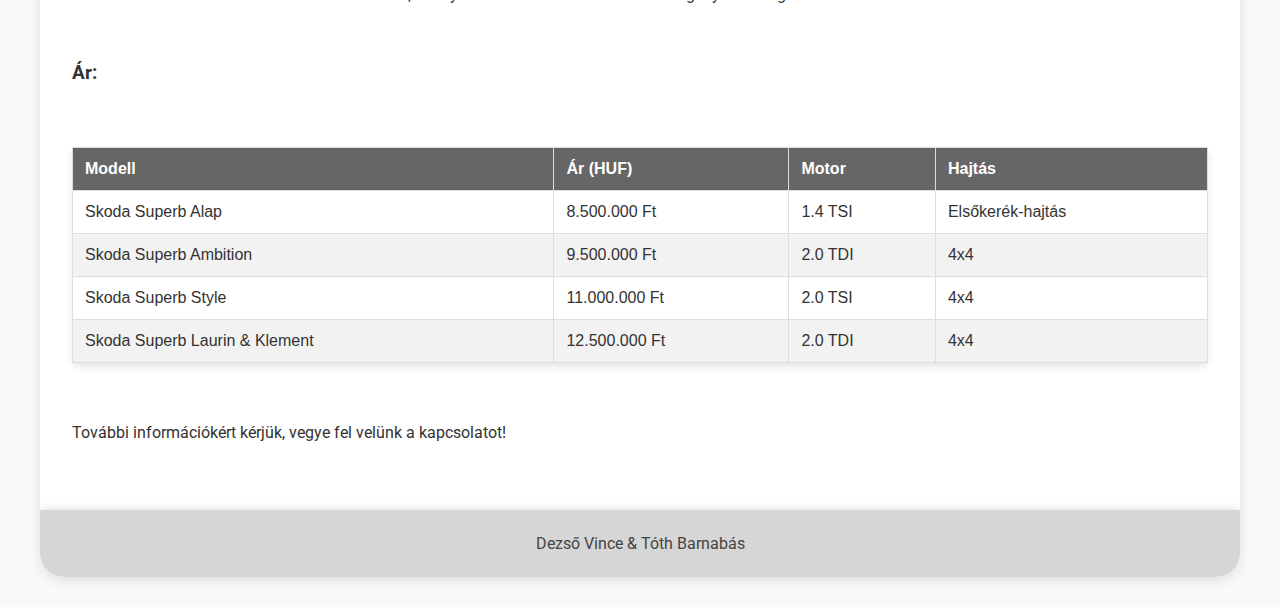
<file: superb.html>
<!DOCTYPE html>
<html lang="hu">
<head>
    <meta charset="UTF-8">
    <meta name="viewport" content="width=device-width, initial-scale=1.0">
    <title>Skoda Superb</title>
    <link rel="stylesheet" href="elrendezes.css">
    <link rel="stylesheet" href="style.css">
</head>
<body>
    <main>
        <header>
            <h1>Webshop</h1>
        </header>
        <nav>
            <ul>
                <li><a href="index.html">Kezdőlap</a></li>
                <li><a href="models.html">Modellek</a></li>
            </ul>
        </nav>
        <article>
            <h2>Skoda Superb</h2>
            <div class="kepek">
                <img src="kepek/superb_white.webp" alt="Skoda Superb" />
            </div>
            <p>A Skoda Superb egy prémium középkategóriás autó, amely a márka csúcsváltozata, és kényelmével, tágasságával, valamint fejlett technológiai megoldásaival kiemelkedik a piacon. Az autó elérhető szedán és kombi változatban is.</p>

            <h3>Jellemzők:</h3>
            <ul>
                <li>Motor: 1.4 TSI, 2.0 TDI, 2.0 TSI motorváltozatok</li>
                <li>Teljesítmény: 150-280 lóerő</li>
                <li>Hajtás: Elsőkerék-hajtás / 4x4</li>
                <li>Átlagfogyasztás: 4.0-7.0 liter/100 km</li>
                <li>Biztonsági jellemzők: Frontális ütközéssegítő, automatikus vészfékezés, adaptív sebességtartó automatikus rendszer</li>
            </ul>

            <h3>Motorváltozatok és műszaki adatok:</h3>
            <table>
                <thead>
                    <tr>
                        <th>Motorváltozat</th>
                        <th>Motor típus</th>
                        <th>Teljesítmény</th>
                        <th>Maximális sebesség</th>
                        <th>Átlagfogyasztás (l/100 km)</th>
                        <th>CO2 kibocsátás (g/km)</th>
                    </tr>
                </thead>
                <tbody>
                    <tr>
                        <td>1.4 TSI</td>
                        <td>Benzin</td>
                        <td>150 LE</td>
                        <td>210 km/h</td>
                        <td>5.0</td>
                        <td>110</td>
                    </tr>
                    <tr>
                        <td>2.0 TDI</td>
                        <td>Diesel</td>
                        <td>190 LE</td>
                        <td>220 km/h</td>
                        <td>4.5</td>
                        <td>120</td>
                    </tr>
                    <tr>
                        <td>2.0 TSI</td>
                        <td>Benzin</td>
                        <td>280 LE</td>
                        <td>250 km/h</td>
                        <td>7.0</td>
                        <td>150</td>
                    </tr>
                    <tr>
                        <td>2.0 TDI 4x4</td>
                        <td>Diesel</td>
                        <td>200 LE</td>
                        <td>230 km/h</td>
                        <td>5.5</td>
                        <td>130</td>
                    </tr>
                </tbody>
            </table>

            <h3>Design:</h3>
            <p>A Skoda Superb dizájnja elegáns és modern. Az autó belső tere prémium minőségű anyagokkal van kialakítva, amely kényelmes vezetést és utazást biztosít. A Superb kiemelkedik nagyobb csomagtartójával, tágas kabinjával és prémium felszereltségével.</p>

            <h3>Skoda Superb története:</h3>
            <p>A Skoda Superb az első generációval 2001-ben debütált, és azóta folyamatosan fejlődött, hogy megfeleljen a prémium szegmens elvárásainak. A legújabb modellekben már elérhetőek hibrid változatok is, amelyek az elektromos autózás iránti igényt is kielégítik.</p>

            <h3>Ár:</h3>
            <table>
                <thead>
                    <tr>
                        <th>Modell</th>
                        <th>Ár (HUF)</th>
                        <th>Motor</th>
                        <th>Hajtás</th>
                    </tr>
                </thead>
                <tbody>
                    <tr>
                        <td>Skoda Superb Alap</td>
                        <td>8.500.000 Ft</td>
                        <td>1.4 TSI</td>
                        <td>Elsőkerék-hajtás</td>
                    </tr>
                    <tr>
                        <td>Skoda Superb Ambition</td>
                        <td>9.500.000 Ft</td>
                        <td>2.0 TDI</td>
                        <td>4x4</td>
                    </tr>
                    <tr>
                        <td>Skoda Superb Style</td>
                        <td>11.000.000 Ft</td>
                        <td>2.0 TSI</td>
                        <td>4x4</td>
                    </tr>
                    <tr>
                        <td>Skoda Superb Laurin & Klement</td>
                        <td>12.500.000 Ft</td>
                        <td>2.0 TDI</td>
                        <td>4x4</td>
                    </tr>
                </tbody>
            </table>

            <p>További információkért kérjük, vegye fel velünk a kapcsolatot!</p>
        </article>
        <footer>
            <p>Dezső Vince & Tóth Barnabás</p>
        </footer>
    </main>
</body>
</html>
</file>
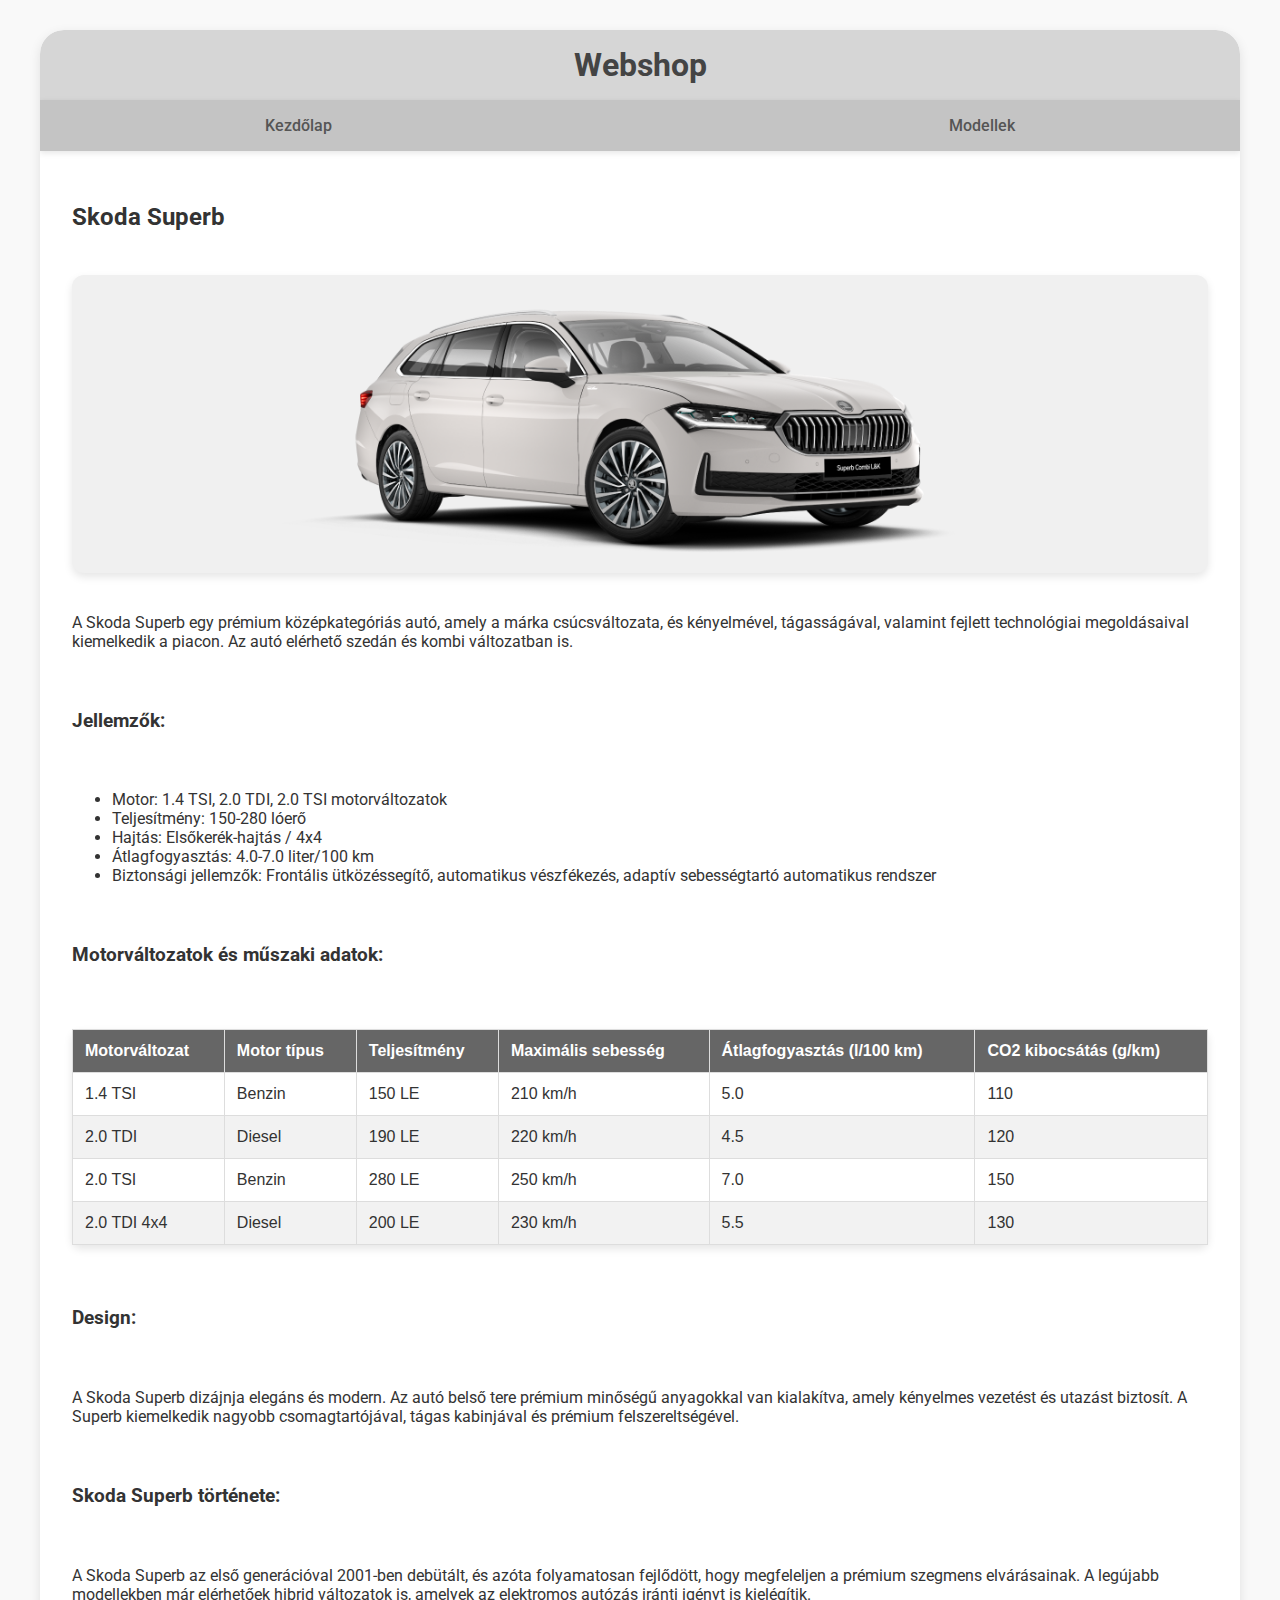
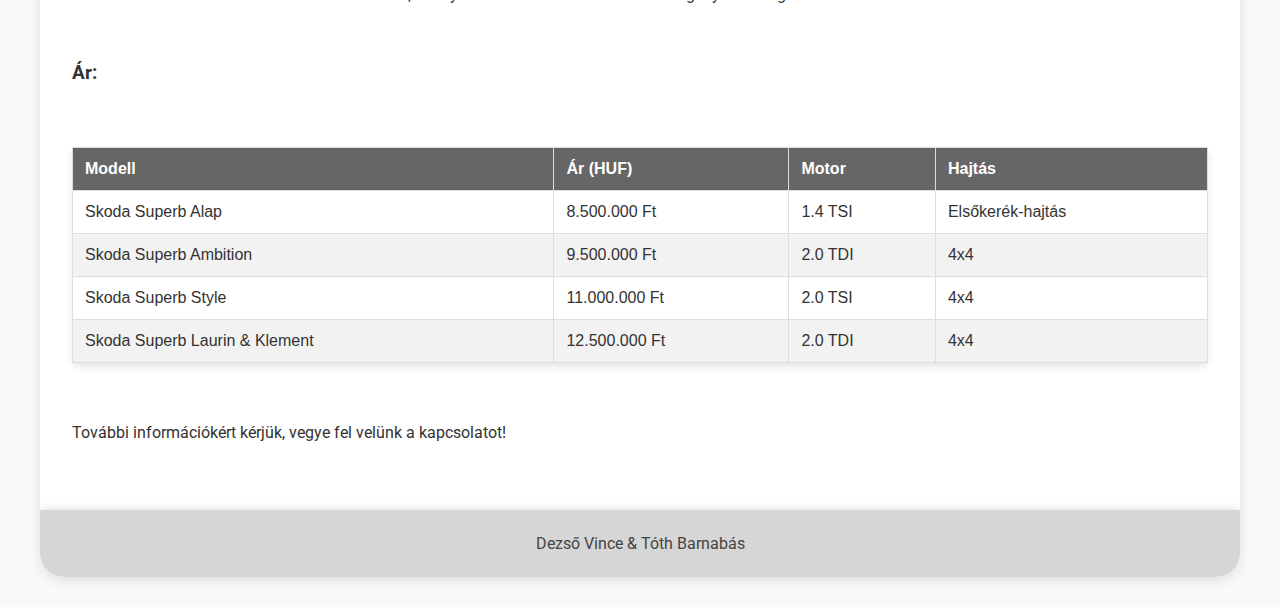
<file: superbcombi.html>
<!DOCTYPE html>
<html lang="hu">
<head>
    <meta charset="UTF-8">
    <meta name="viewport" content="width=device-width, initial-scale=1.0">
    <title>Skoda Superb</title>
    <link rel="stylesheet" href="elrendezes.css">
    <link rel="stylesheet" href="style.css">
</head>
<body>
    <main>
        <header>
            <h1>Webshop</h1>
        </header>
        <nav>
            <ul>
                <li><a href="index.html">Kezdőlap</a></li>
                <li><a href="models.html">Modellek</a></li>
            </ul>
        </nav>
        <article>
            <h2>Skoda Superb</h2>
            <div class="kepek">
                <img src="kepek/superbcombi_white.webp" alt="Skoda Superb" />
            </div>
            <p>A Skoda Superb egy prémium középkategóriás autó, amely a márka csúcsváltozata, és kényelmével, tágasságával, valamint fejlett technológiai megoldásaival kiemelkedik a piacon. Az autó elérhető szedán és kombi változatban is.</p>

            <h3>Jellemzők:</h3>
            <ul>
                <li>Motor: 1.4 TSI, 2.0 TDI, 2.0 TSI motorváltozatok</li>
                <li>Teljesítmény: 150-280 lóerő</li>
                <li>Hajtás: Elsőkerék-hajtás / 4x4</li>
                <li>Átlagfogyasztás: 4.0-7.0 liter/100 km</li>
                <li>Biztonsági jellemzők: Frontális ütközéssegítő, automatikus vészfékezés, adaptív sebességtartó automatikus rendszer</li>
            </ul>

            <h3>Motorváltozatok és műszaki adatok:</h3>
            <table>
                <thead>
                    <tr>
                        <th>Motorváltozat</th>
                        <th>Motor típus</th>
                        <th>Teljesítmény</th>
                        <th>Maximális sebesség</th>
                        <th>Átlagfogyasztás (l/100 km)</th>
                        <th>CO2 kibocsátás (g/km)</th>
                    </tr>
                </thead>
                <tbody>
                    <tr>
                        <td>1.4 TSI</td>
                        <td>Benzin</td>
                        <td>150 LE</td>
                        <td>210 km/h</td>
                        <td>5.0</td>
                        <td>110</td>
                    </tr>
                    <tr>
                        <td>2.0 TDI</td>
                        <td>Diesel</td>
                        <td>190 LE</td>
                        <td>220 km/h</td>
                        <td>4.5</td>
                        <td>120</td>
                    </tr>
                    <tr>
                        <td>2.0 TSI</td>
                        <td>Benzin</td>
                        <td>280 LE</td>
                        <td>250 km/h</td>
                        <td>7.0</td>
                        <td>150</td>
                    </tr>
                    <tr>
                        <td>2.0 TDI 4x4</td>
                        <td>Diesel</td>
                        <td>200 LE</td>
                        <td>230 km/h</td>
                        <td>5.5</td>
                        <td>130</td>
                    </tr>
                </tbody>
            </table>

            <h3>Design:</h3>
            <p>A Skoda Superb dizájnja elegáns és modern. Az autó belső tere prémium minőségű anyagokkal van kialakítva, amely kényelmes vezetést és utazást biztosít. A Superb kiemelkedik nagyobb csomagtartójával, tágas kabinjával és prémium felszereltségével.</p>

            <h3>Skoda Superb története:</h3>
            <p>A Skoda Superb az első generációval 2001-ben debütált, és azóta folyamatosan fejlődött, hogy megfeleljen a prémium szegmens elvárásainak. A legújabb modellekben már elérhetőek hibrid változatok is, amelyek az elektromos autózás iránti igényt is kielégítik.</p>

            <h3>Ár:</h3>
            <table>
                <thead>
                    <tr>
                        <th>Modell</th>
                        <th>Ár (HUF)</th>
                        <th>Motor</th>
                        <th>Hajtás</th>
                    </tr>
                </thead>
                <tbody>
                    <tr>
                        <td>Skoda Superb Alap</td>
                        <td>8.500.000 Ft</td>
                        <td>1.4 TSI</td>
                        <td>Elsőkerék-hajtás</td>
                    </tr>
                    <tr>
                        <td>Skoda Superb Ambition</td>
                        <td>9.500.000 Ft</td>
                        <td>2.0 TDI</td>
                        <td>4x4</td>
                    </tr>
                    <tr>
                        <td>Skoda Superb Style</td>
                        <td>11.000.000 Ft</td>
                        <td>2.0 TSI</td>
                        <td>4x4</td>
                    </tr>
                    <tr>
                        <td>Skoda Superb Laurin & Klement</td>
                        <td>12.500.000 Ft</td>
                        <td>2.0 TDI</td>
                        <td>4x4</td>
                    </tr>
                </tbody>
            </table>

            <p>További információkért kérjük, vegye fel velünk a kapcsolatot!</p>
        </article>
        <footer>
            <p>Dezső Vince & Tóth Barnabás</p>
        </footer>
    </main>
</body>
</html>
</file>
<file: elrendezes.css>
@import url('https://fonts.googleapis.com/css2?family=Roboto:wght@400;500;700&display=swap');

body {
    font-family: 'Roboto', sans-serif;
    margin: 0;
    padding: 0;
    box-sizing: border-box;
    background-color: #f9f9f9;
    color: #333;
}

main {
    margin: 0 auto;
    margin-top: 30px;
    margin-bottom: 30px;
    max-width: 1200px;
    background-color: #fff;
    box-shadow: 0 4px 12px rgba(0, 0, 0, 0.1);
    border-radius: 24px;
    overflow: hidden;
}

header {
    background-color: #d6d6d6;
    text-align: center;
    padding: 1rem;
    box-shadow: 0 2px 6px rgba(0, 0, 0, 0.1);
    border-top-left-radius: 24px;
    border-top-right-radius: 24px;
}

header h1 {
    margin: 0;
    font-size: 2rem;
    font-weight: 700;
    color: #444;
}

nav {
    background-color: #c4c4c4;
    padding: 1rem;
    box-shadow: 0 2px 6px rgba(0, 0, 0, 0.1);
}

nav ul {
    display: grid;
    grid-template-columns: repeat(auto-fit, minmax(100px, 1fr));
    justify-items: center;
    list-style-type: none;
    padding: 0;
    margin: 0;
    gap: 200px;
}

nav ul li {
    margin: 0 1.5rem;
}

nav ul li a {
    text-decoration: none;
    color: #555;
    font-weight: 500;
    font-size: 1rem;
    transition: color 0.3s;
}

nav ul li a:hover {
    color: #000;
}

article {
    display: grid;
    grid-template-columns: repeat(2, 1fr);
    gap: 1.5rem;
    padding: 2rem;
    margin-bottom: 20px;
}

.kepek {
    background-color: #f0f0f0;
    padding: 1.5rem;
    border-radius: 12px;
    text-align: center;
    box-shadow: 0 4px 8px rgba(0, 0, 0, 0.1);
    transition: transform 0.3s, box-shadow 0.3s;
}

.kepek:hover {
    transform: translateY(-5px);
    box-shadow: 0 6px 12px rgba(0, 0, 0, 0.2);
}

.kepek h2 {
    margin: 0;
    font-size: 1.25rem;
    font-weight: 500;
    color: #666;
}

.kepek img {
    width: 100%;
    height: auto;
    border-radius: 8px;
    transition: transform 0.3s, box-shadow 0.3s;
}

footer {
    background-color: #d6d6d6;
    text-align: center;
    padding: 0.5rem;
    box-shadow: 0 -2px 6px rgba(0, 0, 0, 0.1);
    border-bottom-left-radius: 24px;
    border-bottom-right-radius: 24px;
    color: #444;
}

@media (min-width: 150px) {
    article {
        grid-template-columns: repeat(1, 1fr);
    }
}

@media (min-width: 600px) {
    article {
        grid-template-columns: repeat(2, 1fr);
    }
}
</file>
<file: style.css>
article {
    grid-template-columns: repeat(1, 1fr);
}

img {
    max-width: 80%;
    margin-top: -150px;
}

.kepek {
    max-height: 250px;
    transition: transform 0, box-shadow 0;
}

table {
    width: 100%;
    border-collapse: collapse;
    margin: 20px 0;
    font-family: Arial, sans-serif;
}

th {
    background-color: #666;
    color: white;
    padding: 12px;
    text-align: left;
}

td {
    padding: 12px;
    text-align: left;
    border: 1px solid #ddd;
}

tr:nth-child(even) {
    background-color: #f2f2f2;
}

tr:hover {
    background-color: #ddd;
}

table {
    box-shadow: 0 4px 8px rgba(0, 0, 0, 0.1);
    border-radius: 8px;
}

th, td {
    border: 1px solid #ddd;
}

@media (max-width: 1000px) {
    img {
        max-width: 100%;
        margin-top: -120px;
    }
}

@media (max-width: 700px) {
    img {
        max-width: 100%;
        margin-top: auto;

    }
}
</file>
